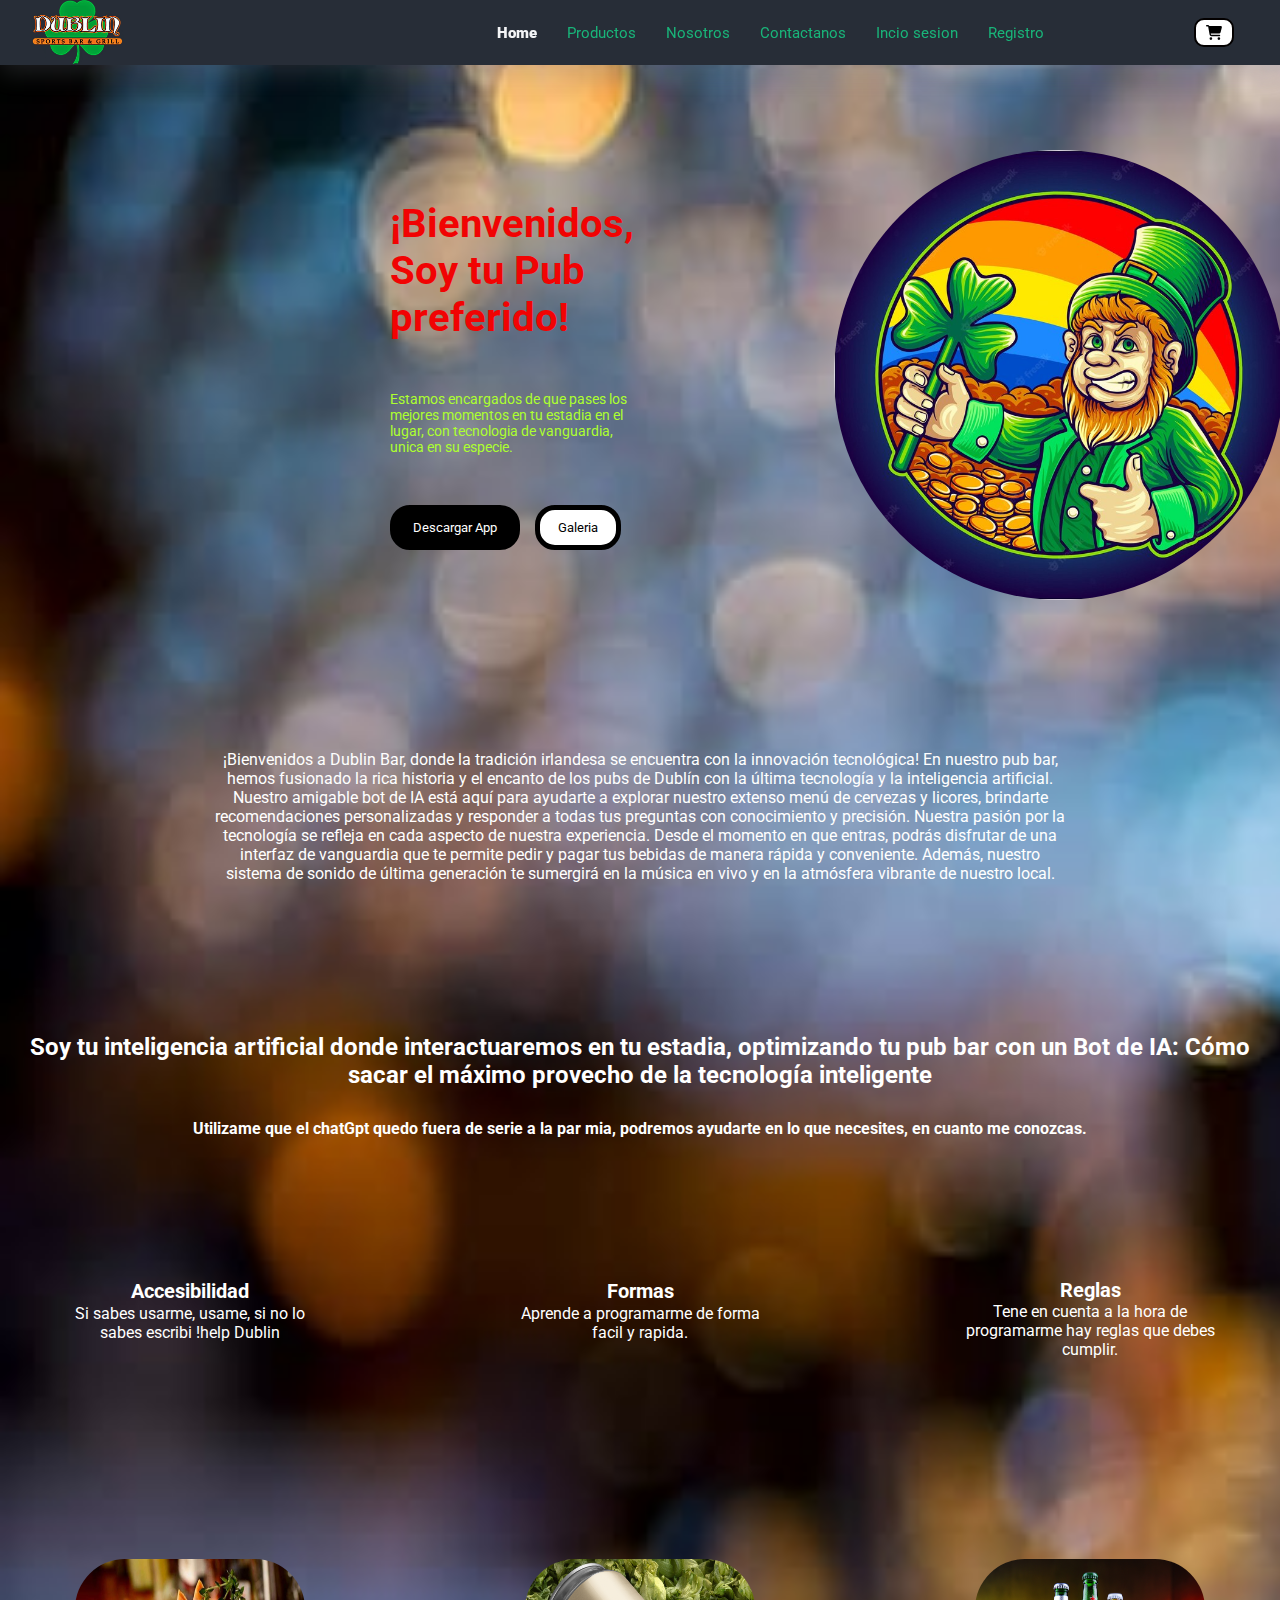
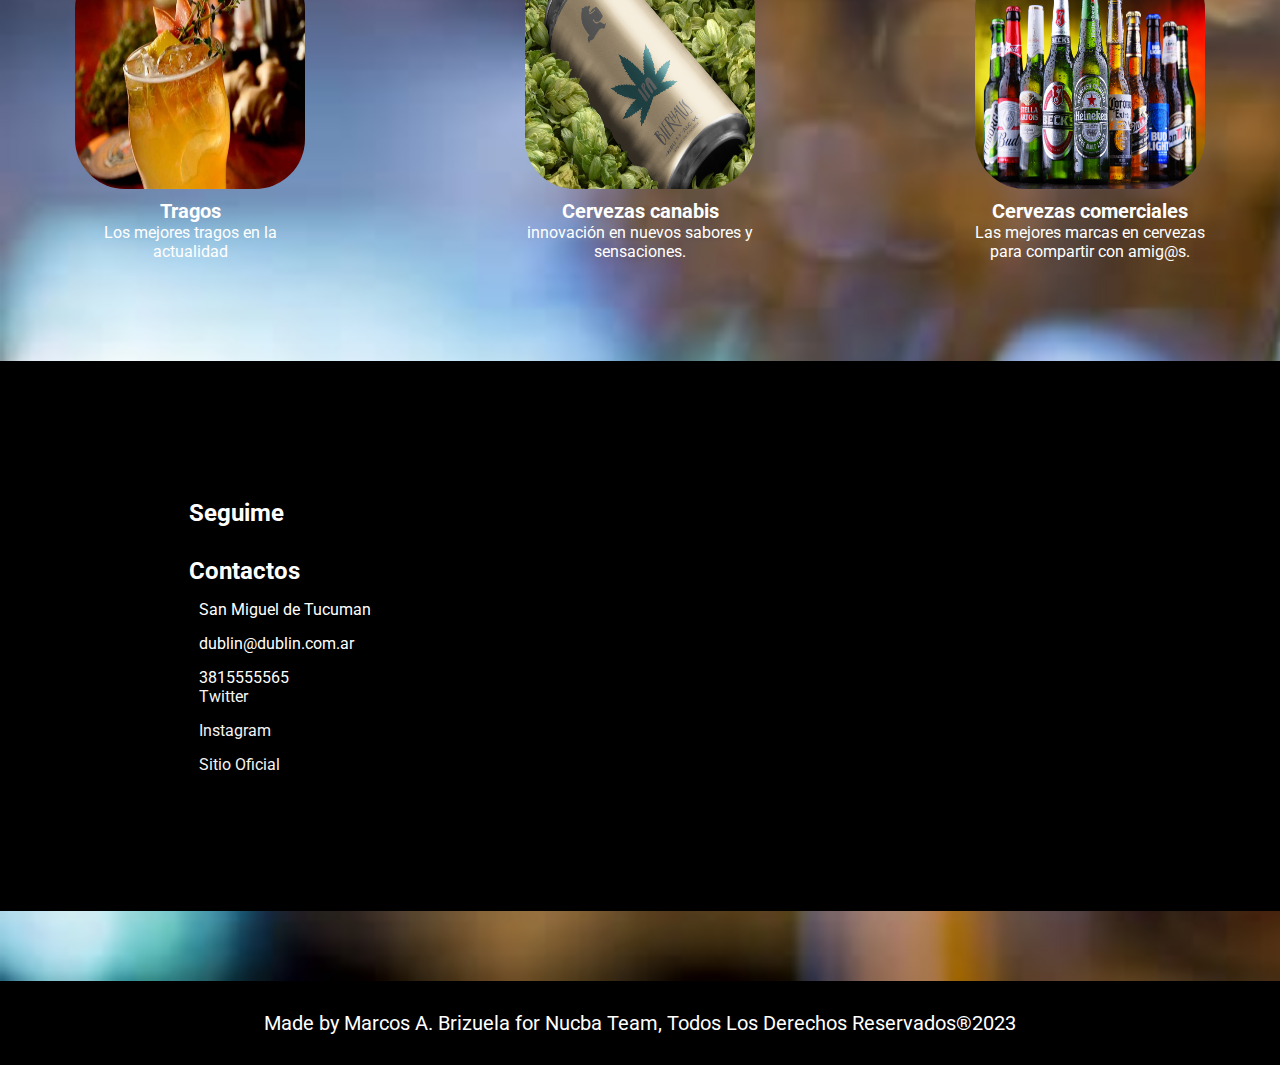
<file: index.html>
<!DOCTYPE html>
<html lang="en">
<head>
    <meta charset="UTF-8">
    <meta name="viewport" content="width=device-width, initial-scale=1.0">
    <link rel="stylesheet" href="style.css">
    <link rel="stylesheet" href="https://cdnjs.cloudflare.com/ajax/libs/font-awesome/6.4.0/css/all.min.css" 
    integrity="sha512-iecdLmaskl7CVkqkXNQ/ZH/XLlvWZOJyj7Yy7tcenmpD1ypASozpmT/E0iPtmFIB46ZmdtAc9eNBvH0H/ZpiBw==" 
    crossorigin="anonymous" referrerpolicy="no-referrer" />
    <title>Bienvenidos a Dublin Pub</title>
    <link rel="shortcut icon" href="img/logo nuevo dublin.png" type="image/x-icon">
</head>
<body>
<header class="header" >
    <img src="img/logo nuevo dublin.png"  alt="logo de Dublin" class="logo-navbar" >
    
    <nav class="navbar" >
        <label for="toggle-menu"><i class="fas fa-bars"></i></label>
        <input type="checkbox" id="toggle-menu">
        <ul class="navbar-list"> 
            <li><a class="navbar-link" href="#hero">Home</a></li>
            <li><a class="navbar-link" href="#cards-section">Productos</a></li>
            <li><a class="navbar-link" href="#about">Nosotros</a></li>
            <li><a class="navbar-link" href="#contact">Contactanos</a></li>
            <li><a href="login.html">Incio sesion</a></li>
            <li><a href="registro.html">Registro</a></li>
           
        </ul>
        <img src="img/cart-shopping-solid.svg" alt="cart logo" class="cart-logo">
    </nav>
</header>

<main>
    <section id="hero">
        <div class="hero-presentation" >
            <h1> 
                ¡Bienvenidos, <span>Soy tu Pub preferido!</span>
            </h1>
                <p> 
                <b>Estamos encargados de que pases los mejores momentos en tu estadia en el lugar, 
                con tecnologia de vanguardia, unica en su especie.</b>
                </p>
                <div class="button-container">
                    <a href="#" class="primary-btn">Descargar App</a>
                    <a href="#" class="second-btn">Galeria</a>
                </div>
             </div>
             <img src="img/duendee.jpg" alt="imagen de presentacion" class="hero-img">
        </section>
        <section id="about">
            <p>
                <b>¡Bienvenidos a Dublin Bar, donde la tradición irlandesa se encuentra con la innovación tecnológica!

                    En nuestro pub bar, hemos fusionado la rica historia y el encanto de los pubs de Dublín con la última tecnología y la inteligencia artificial. Nuestro amigable bot de IA está aquí para ayudarte a explorar nuestro extenso menú de cervezas y licores, brindarte recomendaciones personalizadas y responder a todas tus preguntas con conocimiento y precisión.
                    
                    Nuestra pasión por la tecnología se refleja en cada aspecto de nuestra experiencia. Desde el momento en que entras, podrás disfrutar de una interfaz de vanguardia que te permite pedir y pagar tus bebidas de manera rápida y conveniente. Además, nuestro sistema de sonido de última generación te sumergirá en la música en vivo y en la atmósfera vibrante de nuestro local.</b>
            </p>
        </section>
        <section id="cards-section">
            <h2>Soy tu inteligencia artificial donde interactuaremos en tu estadia, optimizando tu pub bar con un Bot de IA: Cómo sacar el máximo provecho de la tecnología inteligente</h2>
            <p><b>Utilizame que el chatGpt quedo fuera de serie a la par mia, podremos ayudarte en lo que necesites, en cuanto me conozcas.</b></p>
            <div class="cards-container">
                <div class="card">
                    <i class="fas fa-location-dot"></i>
                    <h3>Accesibilidad</h3>
                    <p>
                        Si sabes usarme, usame, si no lo sabes escribi !help Dublin
                    </p>
                </div>
                
                <div class="card">
                    <i class="fas fa-puzzle-piece" ></i>
                    <h3>Formas</h3>
                    <p>
                        Aprende a programarme de forma facil y rapida.
                    </p>
                </div>
              
                <div class="card">
                    <i class="fas fa-ban" ></i>
                    <h3>Reglas</h3>
                    <p>
                     Tene en cuenta a la hora de programarme hay reglas que debes cumplir.
                        
                    </p>
                </div>
            </div>
            <section id="cards-section">
                <div class="cards-container">
                    <div class="card">
                        <img src="img/tragos.jpeg" alt="vasos de tragos">
                        <h3>Tragos</h3>
                        <p>
                        Los mejores tragos en la actualidad    
                        </p>
                    </div>
                    
                    <div class="card">
                        <img src="img/canabis beer.png" alt="lata de cerveza canabis">
                        <h3>Cervezas canabis</h3>
                        <p>
                            innovación en nuevos sabores y sensaciones.
                        </p>
                    </div>
                  
                    <div class="card">
                        <img src="img/mejores-cervezas.jpg" alt="botellas de cerveza">
                        <h3>Cervezas comerciales</h3>
                        <p>
                         Las mejores marcas en cervezas para compartir con amig@s.
                            
                        </p>
                    </div>
                </div>
        </section>

    <section id="contact" class="black-bg">
        <div class="info-container">
            <h2>Seguime</h2>
            <div class="contact-info-container">
            <div class="info-column">
                <h3>Contactos</h3>
                <p><i class="fas fa-location-dot"></i>San Miguel de Tucuman</p>
                <p><i class="fas fa-envelope"></i>dublin@dublin.com.ar</p>
                <p><i class="fas fa-phone"></i>3815555565</p>

            </div>



            <div class="info-column">
                <a href="#"><i class="fa-brands fa-twitter"></i>Twitter</a>
                <a href="#"><i class="fa-brands fa-instagram"></i>Instagram</a>
                <a href="#"><i class="fa fa-globe"></i>Sitio Oficial</a>
            </div>
            </div>
        </div>
        <iframe src="https://www.google.com/maps/embed?pb=!1m18!1m12!1m3!1d792.9662377236876!2d-65.2043774811612!3d-26.830484039077344!2m3!1f0!2f0!3f0!3m2!1i1024!2i768!4f13.1!3m3!1m2!1s0x94225d578d21b4b3%3A0xb7c96aa606ccddc0!2sFuente%20De%20Plaza%20Independencia!5e0!3m2!1ses-419!2sar!4v1687860011203!5m2!1ses-419!2sar" 
        style="border:0;" allowfullscreen="" loading="lazy" 
        referrerpolicy="no-referrer-when-downgrade"></iframe>   

    </section>
    

</main>
<footer class="black-bg">Made by Marcos A. Brizuela for Nucba Team, Todos Los Derechos Reservados®2023</footer>
    
</body>
</html>
</file>
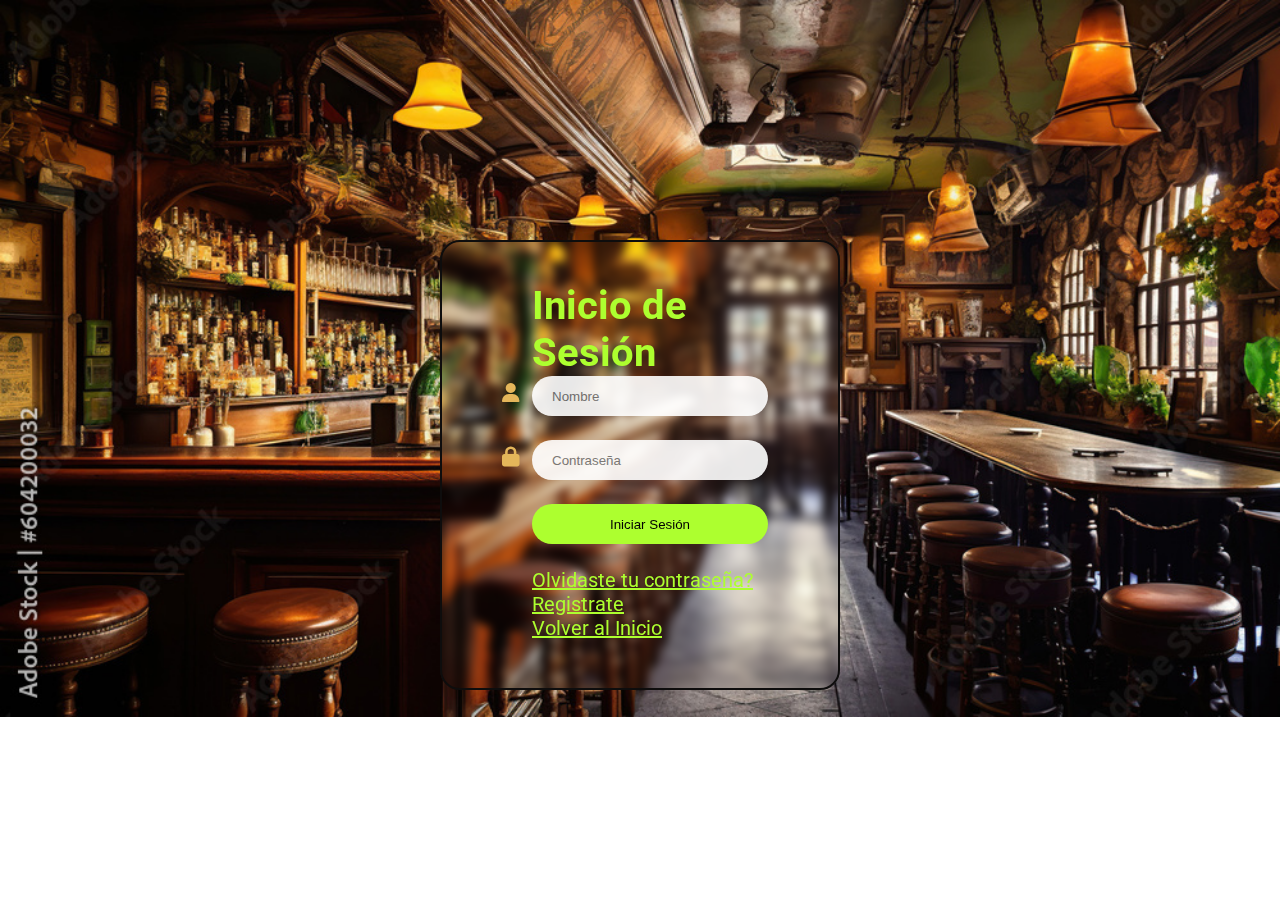
<file: login.html>
<!DOCTYPE html>
<html lang="en">
<head>
    <meta charset="UTF-8">
    <meta http-equiv="X-UA-Compatible" content="IE=edge">
    <meta name="viewport" content="width=device-width, initial-scale=1.0">
    <link rel="stylesheet" href="https://cdnjs.cloudflare.com/ajax/libs/font-awesome/6.4.0/css/all.min.css">
    <link rel="stylesheet" href="login.css">
    <link rel="shortcut icon" href="img/logo nuevo dublin.png" type="image/x-icon">
    <title>Login</title>
</head>
<body>
    <div class="Form-Box">
        <div class="Form-Container">
            <div class="Top-Header">
                <h1>Inicio de Sesión</h1>
                <!-- LOGIN FORM -->
                <form action="">
                    <input type="text" class="input-Text" placeholder="Nombre" required>
                    <i class="fa-solid fa-user" style="color: #e4b65a;"></i><br>
                    <input type="password" class="input-Text" placeholder="Contraseña" required>
                    <i class="fa-solid fa-lock" style="color: #e4b65a;"></i><br>
                    <input type="submit" id="Submit-Bottom" value="Iniciar Sesión">
                </form><br>
                <a id="Forgot-Password" class="Olvidar" href="#Resetpassword">Olvidaste tu contraseña?</a> <a class= "Regis" href="registro.html">Registrate</a><p></p>
                <a id="Back" class="Inicio" href="index.html">Volver al Inicio</a>
            </div>
        </div>
    </div>
</body>
</html>
</file>
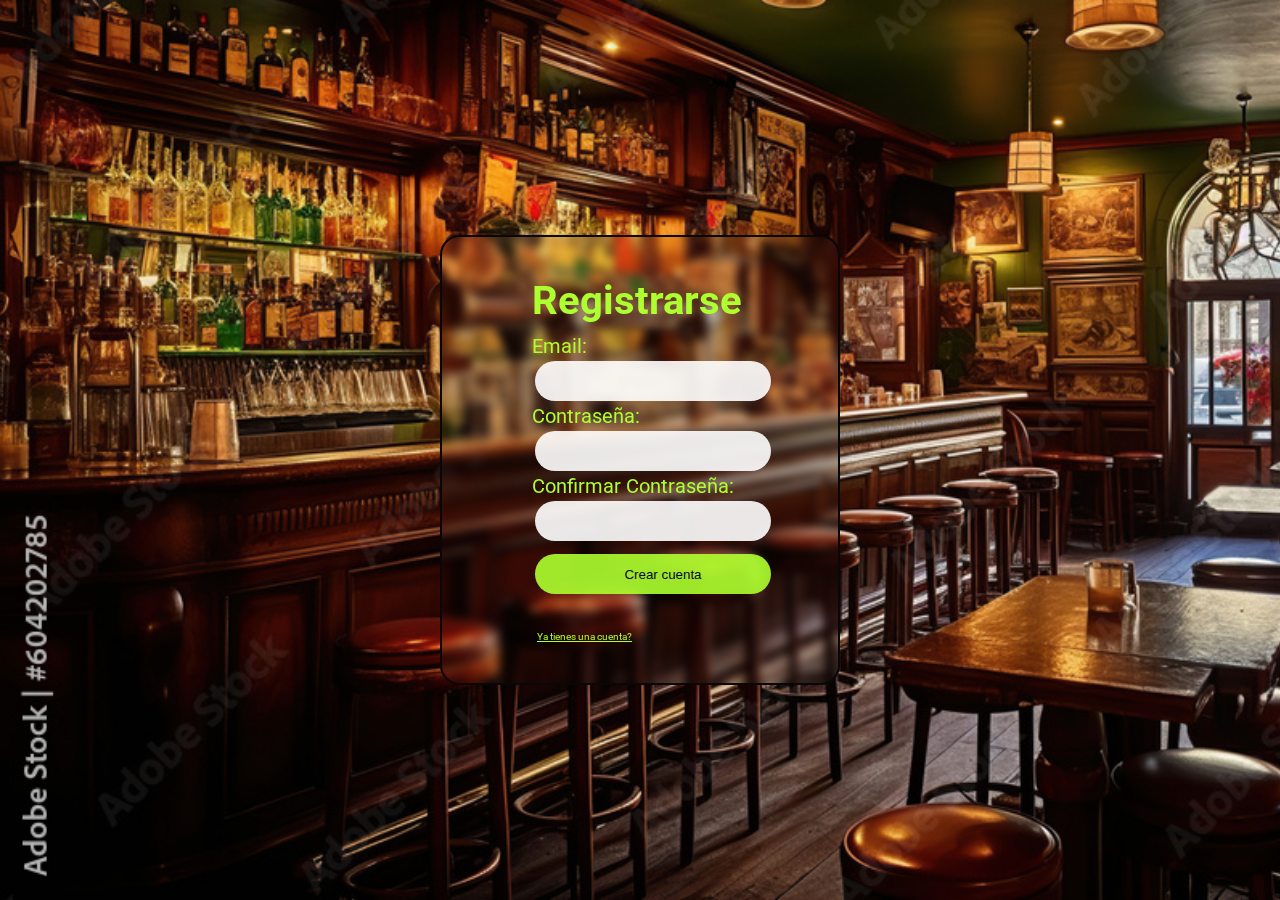
<file: registro.html>
<!DOCTYPE html>
<html lang="en">
<head>
    <meta charset="UTF-8">
    <meta http-equiv="X-UA-Compatible" content="IE=edge">
    <meta name="viewport" content="width=device-width, initial-scale=1.0">
    <link rel="stylesheet" href="registro.css">
    <link rel="shortcut icon" href="img/logo nuevo dublin.png" type="image/x-icon">
    <title>Registro</title>
</head>
<body>
    <div class="Form-Box">
        <div class="Form-Container">
            <div class="Top-Header">
                <h1>Registrarse</h1>
                <!-- LOGIN FORM -->
                <form action="">
                    <label for="username">Email:</label>
                    <input type="text" id="username" name="username" required> 
                    <label for="password">Contraseña:</label>
                    <input type="password" id="password" name="password"></input>
                    <label for="password">Confirmar Contraseña:</label>
                    <input type="password" id="password" name="password" required>
                    <input type="submit" id="Submit-Bottom" value="Crear cuenta">
                </form><br>
                <a class="ya-cuenta" href="login.html">Ya tienes una cuenta?</a>
            </div>
        </div>
    </div>
</body>
</html>
</file>
<file: style.css>
@import url('https://fonts.googleapis.com/css2?family=Instrument+Serif&family=Roboto+Slab:wght@600&family=Roboto:ital,wght@0,100;0,300;0,400;0,500;0,700;1,400&family=Sigmar&display=swap');

:root{
    /*bg color*/
    --background: #02050e;
    --primary: #1e50ff;
    --secondary: #272d37;
    --btn-bg: #050d26;
    --bg-azul-10: #e9eeff;
    --bg-white: #fff;
    --bg-electric: #f0fbff;
    --nav-bg: #0f1525;
    /*text colors */
    --text-gray: #adb9c7;
    --text-white: #f3f4f6;

    /*decoration*/
    --fire: #ff6d00;
    --electric: #64d3ff;
}


*{
    margin: 0;
    padding: 0;
    box-sizing: border-box;
    font-family: 'Roboto', sans-serif;
    text-decoration: none;
    list-style-type: none;
}

/*header*/

.header{
    height: 65px;
    width: 100%;
    padding: 0 30px;
    box-shadow: rgba(149, 157, 165, 0.2) 0px 8px 24px;
    display: flex;
    align-items: center;
    justify-content: space-between;
    position: fixed;
    top: 0;
    background-color: var(--secondary);
    z-index: 1;
}

.navbar,
.navbar-list {
    display: flex;
    align-items: center;
    justify-content: center;
}

.navbar{
    gap: 150px;
}

.navbar-list{
    gap: 30px;
}

.navbar i{
    font-size: 36px;
    display: none;
}

.cart-logo{
  border-radius: 10px;
  height: 30px;
  padding: 5px 10px;
  margin-right: 1rem;
  border: 2px solid rgb(3, 0, 0);
  width: 40px;
  cursor: pointer;
  background-color: white;
}

.logo-navbar{
    cursor: pointer;
}
.navbar ul{
    display: flex;
    list-style: none;
    gap: 30px

}
.navbar-list a{
    color: rgb(25, 180, 121);
    font-size: 15px;
    
    
}

.navbar-list li:first-child>a{
    color: var(--text-white);
    font-weight: 960;
}


#toggle-menu{
    display: none;
}

.navbar-link {
  text-decoration: none;
  color: black;
  font-weight: 400;
}

.header img {
    height: 145%;
}

/*main*/

main{
    background-image: url("img/cerveza\ tirada.jpg");
    background-repeat: no-repeat;
    background-size: cover;
    display: flex;
    flex-direction: column;
    align-items: center;
    justify-content: center;
    width: 100%;
    height: 30%;
    color: white;
    gap: 50px;
    }

/*hero*/

#hero {
    margin-top: 80px;
    display: flex;
    flex-direction: row;
    padding: 70px 0px;
    max-width: 500px;
    justify-content: space-around;
    gap: 200px;
}

.hero-presentation{
    display: flex;
    flex-direction: column;
    justify-content: center;
    gap: 50px;
    

}

.hero-presentation h1 {
    font-weight: 700;
    font-size: 40px;
    display: flex;
    flex-direction: column;
    color: rgb(241, 3, 3);
    border-color: rgb(255, 47, 47);
}

.hero-presentation p{
    font-weight: 300;
    font-size: 14px;
    max-width: 350px;
    color: greenyellow;
}

.button-container{
    display: flex;
    gap: 15px;
}

.button-container a{
    text-decoration: none;
    border: 5px solid black;
    border-radius: 20px;
    padding: 10px 18px;
    font-size: 13px;
    font-weight: 900%;

}

.primary-btn{
    background-color: black;
    color: white;
}

.second-btn{
 background-color: white;
 color: black;
}

.hero-img{
    width: 450px;
    border-radius: 60%;
}

.hero-card{
    width: 300px;
    background: var(--secondary);
    padding: 20px;
    border-radius: 15px;
    display: flex;
    flex-direction: column;
    justify-content: center;
    gap: 80px;
}



/*about*/

#about{
    display: flex;
    align-items: center;
    justify-content: center;
    width: 100%;
    max-width: 850px;
    padding: 30px 0px;
    font-weight: 300;
    text-align: center;
    gap: 50%;
}

/*Cards*/

#cards-section{
    flex: 50%;
display: flex;
flex-direction: column;
text-align: center;
gap: 30px;
padding: 70px 0px;
width: 100%;
}

.cards-container{
    display: flex;
    justify-content: center;
    gap: 200px;
    margin-top: 100px;
    flex-wrap: wrap;
    
}

.card{
    display: flex;
    flex-direction: column;
    gap: 1%;
    max-width: 250px;
    align-items: center;
    }

.card i{
    font-size: 40px;
}

.card h3{
    font-size: 20px;
    display: flex;
    text-align: center;
    flex-direction: column;
    padding-top: 10px;
    gap: 20%;
}

.card img {
    width: 230px;
    height: 230px;
    border-radius: 50px;
    border-color: #02050e;
    align-items: normal;
}

/*Contact*/

#contact{
    display: flex;
    padding: 100px 100px;
    width: 100%;
    justify-content: space-around;
    color: white;
    flex-wrap: wrap;
    gap: 50px;
    
    
    
    
}

.info-container{
    display: flex;
    flex-direction: column;
    justify-content: center;
    gap: 30px;

}

.contact-info-container{
    display: flex;
    gap: 100%;
    flex-wrap: wrap;
}

.info-column {
    display: flex;
    flex-direction: column;
    gap: 15px;
    justify-content: center;
}

.info-column h3{
    font-size: 24px;
    text-align: justify;
}

.info-container h2 {
    font-size: 24px;
    text-align: justify;
}
.info-column p,
.info-column a{
    display: flex;
    align-items: center;
    gap: 10px;
}

.info-column a{
    text-decoration: none;
    color: rgb(245, 243, 243);
}

iframe {
    height: 350px;
    width: 400px;
}



.black-bg{
    background-color: black;
    background-size: 100% 100%;
    
     
}

/*footer*/

footer{
    color: white;
    width: 100%;
    text-align: center;
    padding: 30px 0px;
    font-size: 20px ;

}






@media (max-width:992px){
    .hero-presentation{
        text-align: center;
        width: 90%;
        align-items: center;
        background-color: #0b0000;
    }

.hero-presentation h1{
    display: block;
    width: 100%;

}

.hero-presentation p{
    max-width: 80%;
    font-size: 16px;

}

.button-container{
    justify-content: center;

}
.hero-img{
    display: none;
}
#about{
    font-size: 50px;
}
}

@media (max-width: 576px){
    .navbar ul {
       background-color: green;
        width: 100%;
        height: calc(100vh - 80px);
        position: absolute;
        top: 80px;
        left: 0;
        flex-direction: column;
        align-items: center;
        justify-content: center;
        transform: translateX(200%);
        transition: all 0.04s ease-out;
        background-size: 100% 100%;
        
    }
    .navbar i {
        display: block;
    }
#toggle-menu:checked ~ .navbar-list{
    transform: translateX(0%);
    transition: all 0.04s ease-in;
    
}
   .hero-presentation p{
    max-width: 100%;
   }
}
</file>
<file: login.css>
@import url('https://fonts.googleapis.com/css2?family=Roboto:ital,wght@0,300;0,400;1,400&display=swap');

:root{
    --fondo: #f9f4ef;
    --boton: #8c7851;
    --texto-de-boton: #fffffe;
    --letra: #020826;
    --letra-2: #e4b65a;
}

* {
    margin: 0;
    padding: 0;
    box-sizing: border-box;
}

body{
    font-family: "Roboto";
    height: 10%;
    width: 100%;
    background-image: url(img/inicio-registro.jpg);
    background-size: cover;
    background-repeat: no-repeat;
    display: flex;
    justify-content: center;
    align-items: center;
}

p{
    position: relative;
    color: greenyellow;
    font-size: 20px;
    font-family: "Roboto";
    left: 5px;
}

.Top-Header{
    font-size: 20px;
    position: relative;
    left: 10px;
    bottom: 40px;
    font-family: "Roboto";
    color: greenyellow;
}

.Form-Box{
    display: flex;
    position: relative;
    padding: 80px;
    width: 400px;
    height: 450px;
    background: transparent;
    justify-content: center;
    border: 2px solid rgb(14, 13, 13);
    border-radius: 20px;
    backdrop-filter: blur(5px);
    top: 240px;
}

.Form-Container{
    display: flex;
    flex-direction: column;
}

.input-Text{
    height: 40px;
    width: 100%;
    border: none;
    outline: none;
    border-radius: 30px;
    padding: 0 0 0 20px;
    opacity: 90%;
    color: #020826;
}

.Olvidar{
    color: greenyellow;
}

.Regis{
    color: greenyellow;
}

i{
    position: relative;
    top: -35px;
    right: 30px;
}

p{
    color: greenyellow;
}

#Submit-Bottom{
    height: 40px;
    width: 100%;
    border: none;
    outline: none;
    border-radius: 30px;
    background-color: greenyellow;
}

.Inicio{
    font-size: 20px;
    color: greenyellow;
}

/* TABLET referencia: iPad Air */

@media(max-width: 820px) {
    body{
    background-color: green;
    background-size: 100% 100%;
}
}

/* PHONE referencia: Samsung Galaxy A51/71 */

@media(max-width: 412px){
    body{
        background-color: green;
        background-size: 100% 100%;
    }
}
</file>
<file: registro.css>
@import url('https://fonts.googleapis.com/css2?family=Roboto:ital,wght@0,300;0,400;1,400&display=swap');

:root{
    --fondo: #f9f4ef;
    --boton: #8c7851;
    --texto-de-boton: #fffffe;
    --letra: #020826;
    --letra-2: #e4b65a;
}

* {
    margin: 0;
    padding: 0;
    box-sizing: border-box;
}

body{
    font-family: "Roboto";
    height: 900px;
    background-image: url("img/registro.jpg");
    background-size: cover;
    background-repeat: no-repeat;
    display: flex;
    justify-content: center;
    align-items: center;
}

a{
    position: relative;
    color: greenyellow;
    font-size: 10px;
    font-family: "Roboto";
    left: 5px;
}

label{
    display: flex;
}

input{
    height: 30px;
    width: 100%;
    margin: 3px;
    border: none;
    border-radius: 30px;
}

.Top-Header{
    font-size: 20px;
    position: relative;
    left: 10px;
    bottom: 40px;
    font-family: "Roboto";
    color: greenyellow;
}

.Form-Box{
    display: flex;
    position: relative;
    padding: 80px;
    width: 400px;
    height: 450px;
    background: transparent;
    justify-content: center;
    border: 2px solid rgb(8, 8, 8);
    border-radius: 20px;
    backdrop-filter: blur(5px);
    top: 10px;
}

.Form-Container{
    display: flex;
    flex-direction: column;
}

input{
    height: 40px;
    width: 100%;
    border: none;
    outline: none;
    border-radius: 30px;
    padding: 0 0 0 20px;
    opacity: 90%;
    color: #020826;
}

#Submit-Bottom{
    height: 40px;
    width: 100%;
    border: none;
    outline: none;
    border-radius: 30px;
    background-color: greenyellow;
    margin-top: 10px;
    
}

.ya-cuenta{
    color: greenyellow;
}

h1{
    margin-bottom: 10px;
}


/* TABLET referencia: iPad Air */

@media(max-width: 820px) {
    body{
     background-color: green;   
     background-size: 100% 100%;
}
}

/* PHONE referencia: Samsung Galaxy A51/71 */

@media(max-width: 412px){
    body{
        background-image: url(assets/Login/background.png);
        background-size: 225% 115%;
    }
}
</file>
